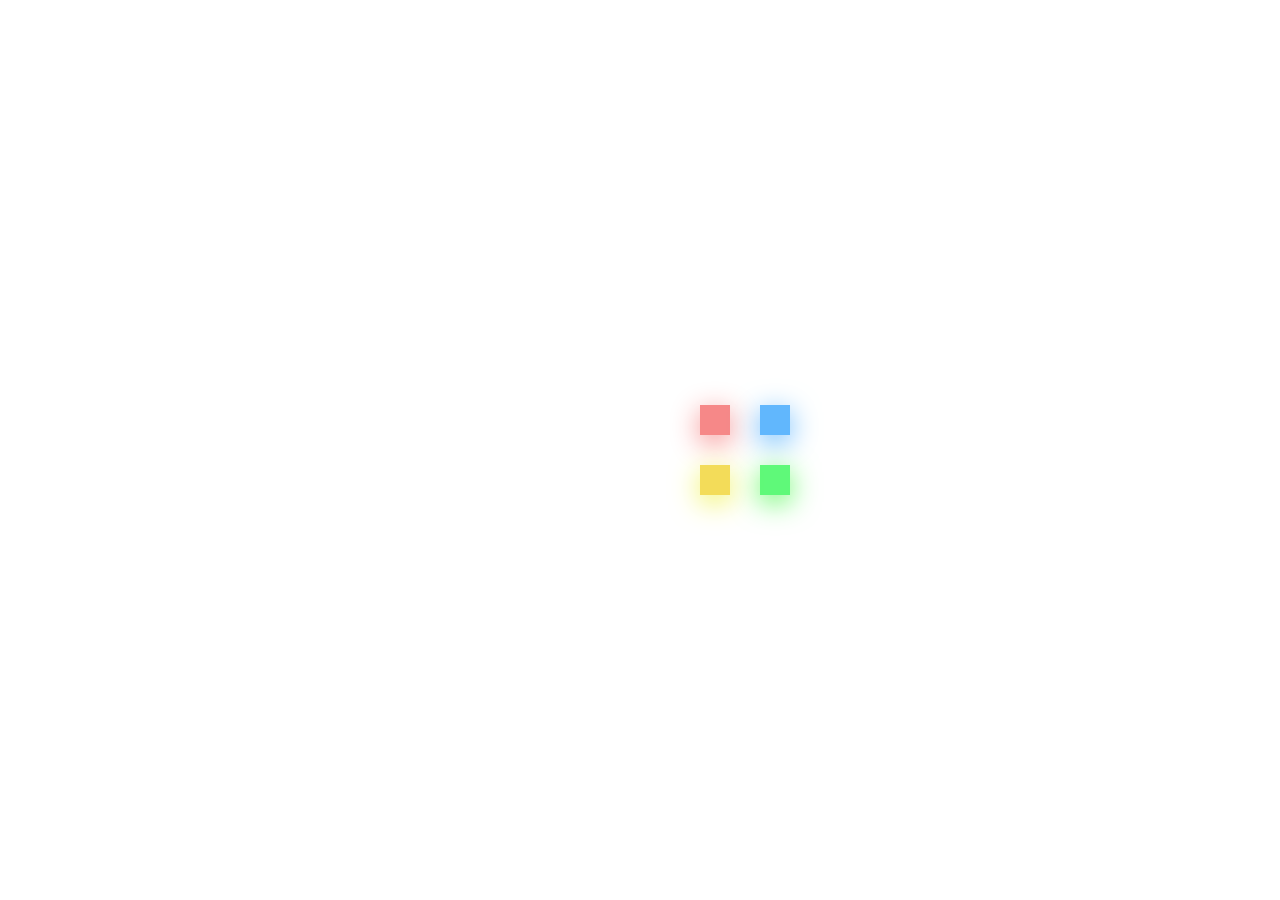
<file: anima.html>
<!DOCTYPE html>
<html lang="en">
<head>
    <meta charset="UTF-8">
    <meta name="viewport" content="width=device-width, initial-scale=1.0">
    <title>Document</title>
    <link rel="stylesheet" href="anima.css">
</head>
<body>
    <div class="animacion">
        <span></span>
        <span></span>
        <span></span>
        <span></span>
        <span></span>
    </div>
    
    
    <div class="loader">
        <div></div> 
        <div></div>
        <div></div>
        <div></div>
    </div>
</body>
</html>
</file>
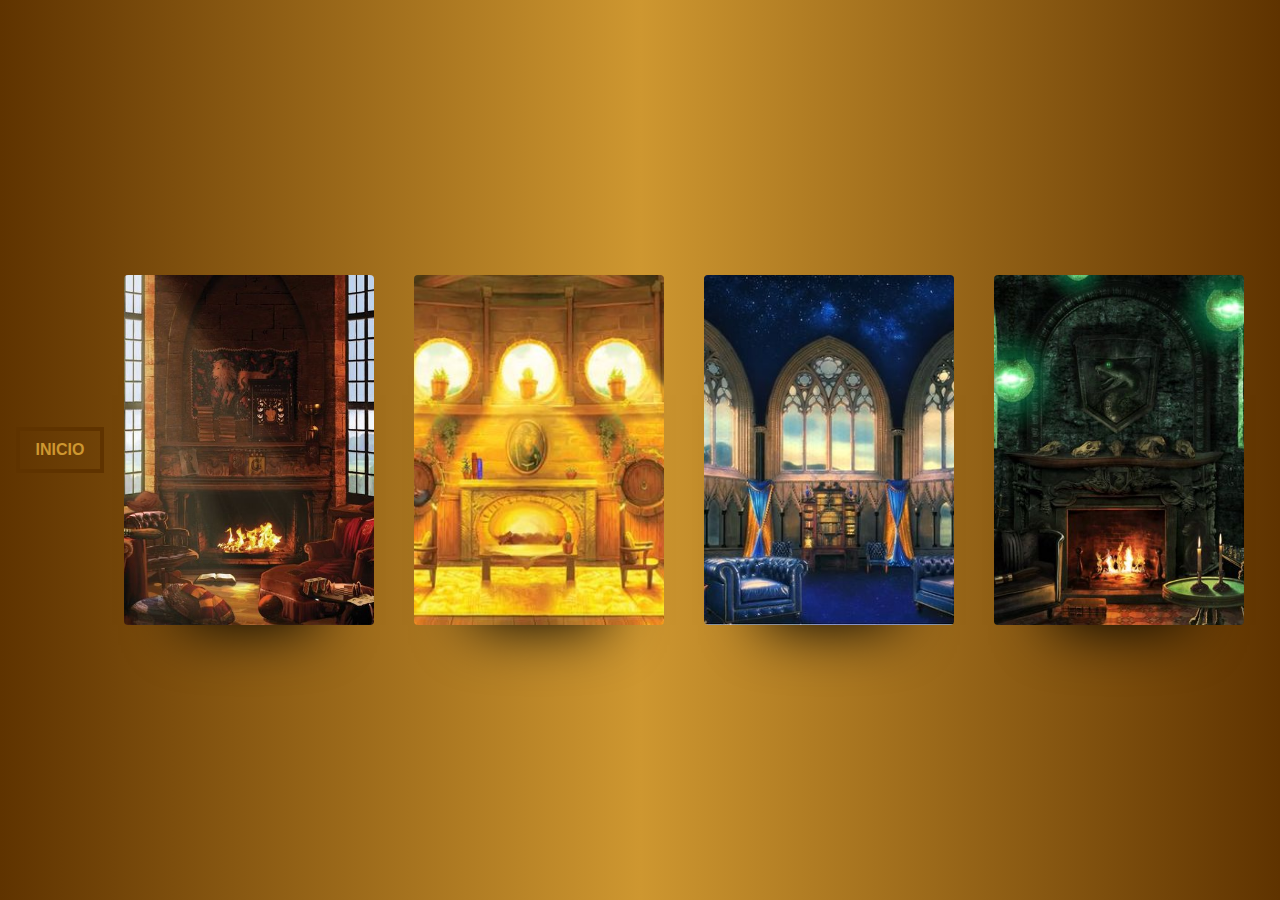
<file: Casas.html>
<!DOCTYPE html>
<html lang="en">
<head>
    <meta charset="UTF-8">
    <meta name="viewport" content="width=device-width, initial-scale=1.0">
    <title>Casas</title>
    <link rel="stylesheet" href="casas.css">
</head>
<body>
    <button><a href="paginadeinicio.html">INICIO</a>
    </button>
    <Article>
        <img src="img/pagina_principal/salaG.jpg" alt="">
        <a href="paginas secundarias/gryffindor.html">
            <img src="img/pagina_principal/gryff.png" alt="">
        </a>
    </Article>
    <Article>
        <img src="img/pagina_principal/salaH.jpg" alt="">
        <a href="paginas secundarias/hufflepuff.html">
            <img src="img/pagina_principal/huff.png" alt="">
        </a>
    </Article>
    <Article>
        <img src="img/pagina_principal/salaR.jpg" alt="">
        <a href="paginas secundarias/Ravenclaw.html">
            <img src="img/pagina_principal/rave.png" alt="">
        </a>
    </Article>
    <Article>
        <img src="img/pagina_principal/salaS.jpg" alt="">
        <a href="paginas secundarias/slytherin.html">
            <img src="img/pagina_principal/sly.png" alt="">
        </a>
    </Article>
</body>
</html>
</file>
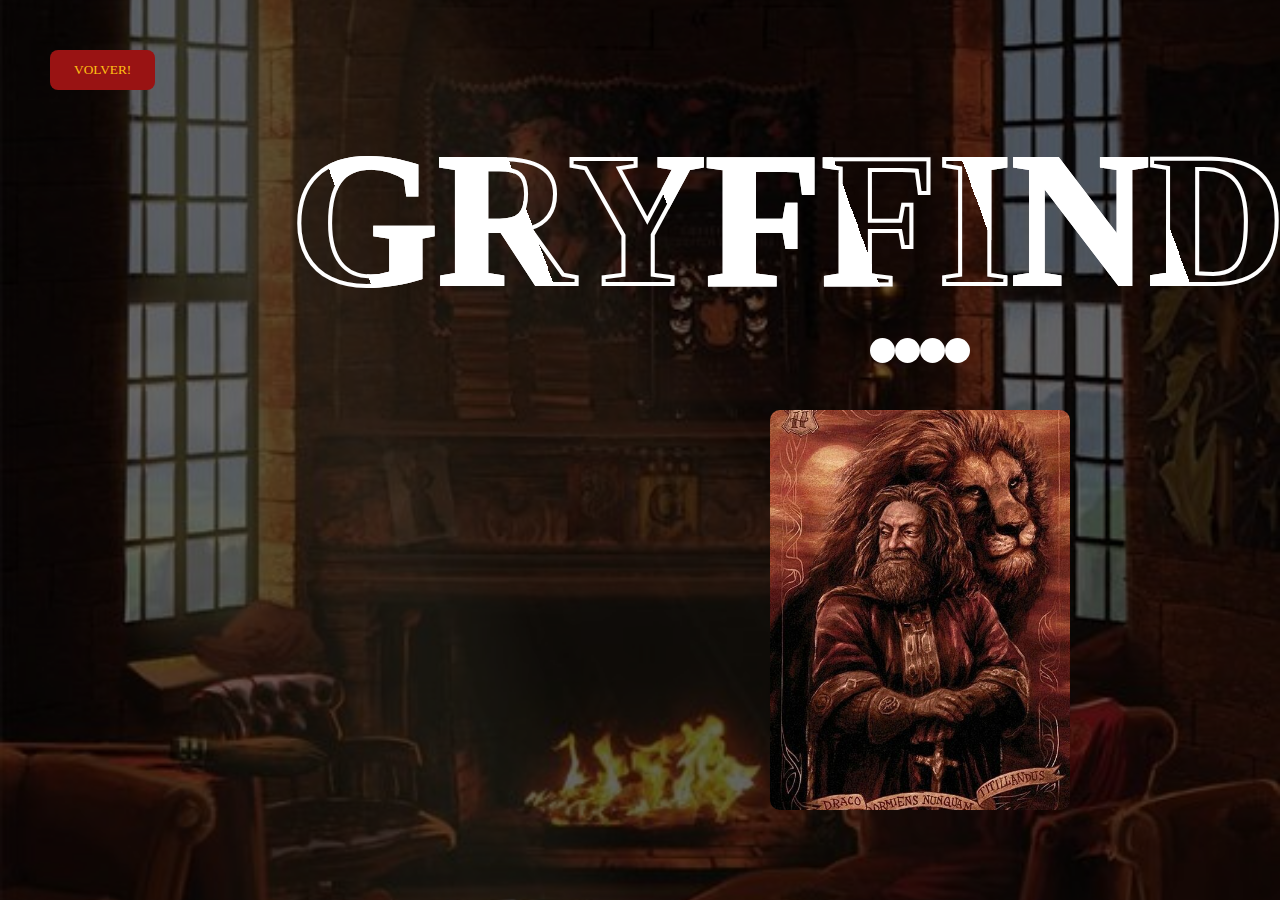
<file: paginas secundarias/gryffindor.html>
<html lang="en">
<head>
    <meta charset="UTF-8">
    <meta http-equiv="X-UA-Compatible" content="IE=edge">
    <meta name="viewport" content="width=device-width, initial-scale=1.0">
    <title>Document</title>
    <link rel="stylesheet" href="gryffindor.css">
</head>
<body>
    <button class="button"><a href="../Casas.html">VOLVER!</a></button>
    <div class="text-box">
        <h1> GRYFFINDOR </h1>
    </div>

    <div class="newtons-cradle">
        <div class="newtons-cradle__dot"></div>
        <div class="newtons-cradle__dot"></div>
        <div class="newtons-cradle__dot"></div>
        <div class="newtons-cradle__dot"></div>
    </div>

    <div class="card">
        <img src="../img/pagina_principal/4.jpg" alt="">
        <div class="card__content">
          <p class="card__title">Godric Gryffindor
          </p><p class="card__description">"Vamos a enseñar a todos aquellos con actos de valor hacia su nombre y su corazón".</p>
        </div>
      </div>
</body>
</html>
</file>
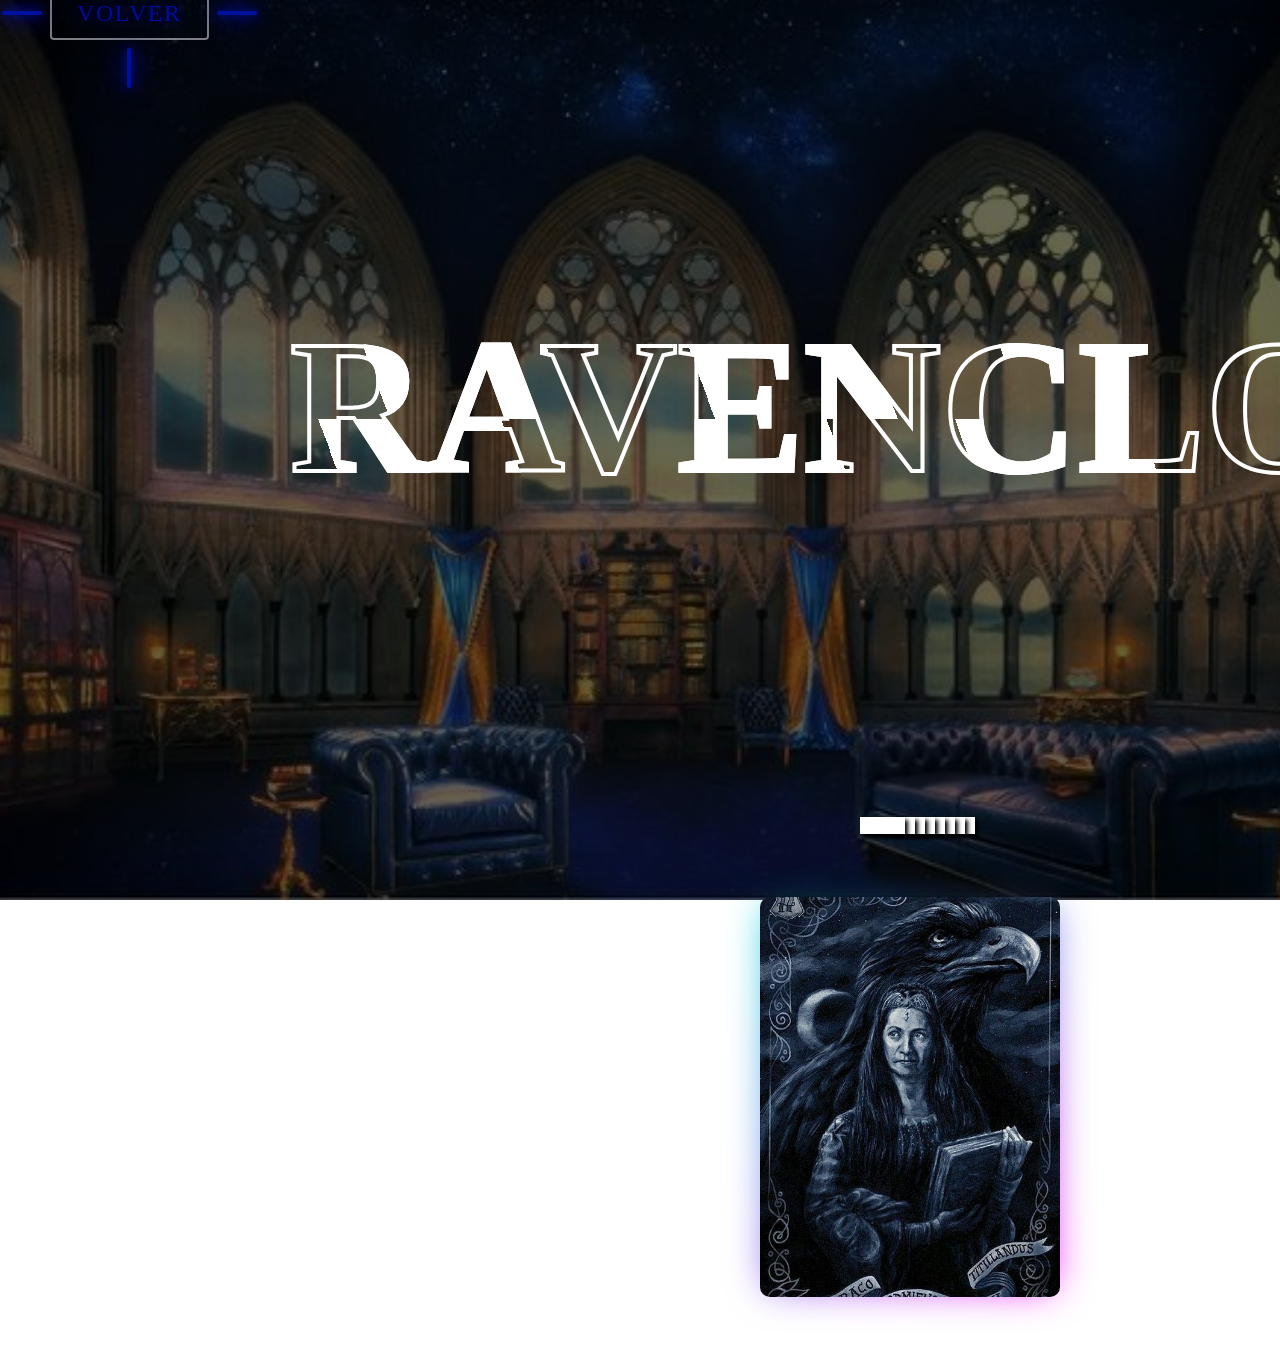
<file: paginas secundarias/ravenclaw.html>
<html lang="en">
<head>
    <meta charset="UTF-8">
    <meta http-equiv="X-UA-Compatible" content="IE=edge">
    <meta name="viewport" content="width=device-width, initial-scale=1.0">
    <title>Document</title>
    <link rel="stylesheet" href="ravenclaw.css">
</head>
<body>
    
    <a href="../Casas.html" class="button">
        <span></span>
        <span></span>
        <span></span>
        <span></span>
        VOLVER
    </a>
    <div class="text-box">
        <h1> RAVENCLOW </h1>
    </div>

    <div class="spinner">
        <span></span>
        <span></span>
        <span></span>
        <span></span>
        <span></span>
        <span></span>
        <span></span>
        <span></span>
    </div>

    <div class="card-container">
        <div class="card">
        <div class="img-content">
          <img src="../img/pagina_principal/4.3.jpg" alt="">
        </div>
        <div class="content">
          <p class="heading">Rowena Ravenclaw</p>
          <p>
            "Una inteligencia sin límites es el mayor tesoro de los hombres".
          </p>
        </div>
      </div>
</body>
</html>
</file>
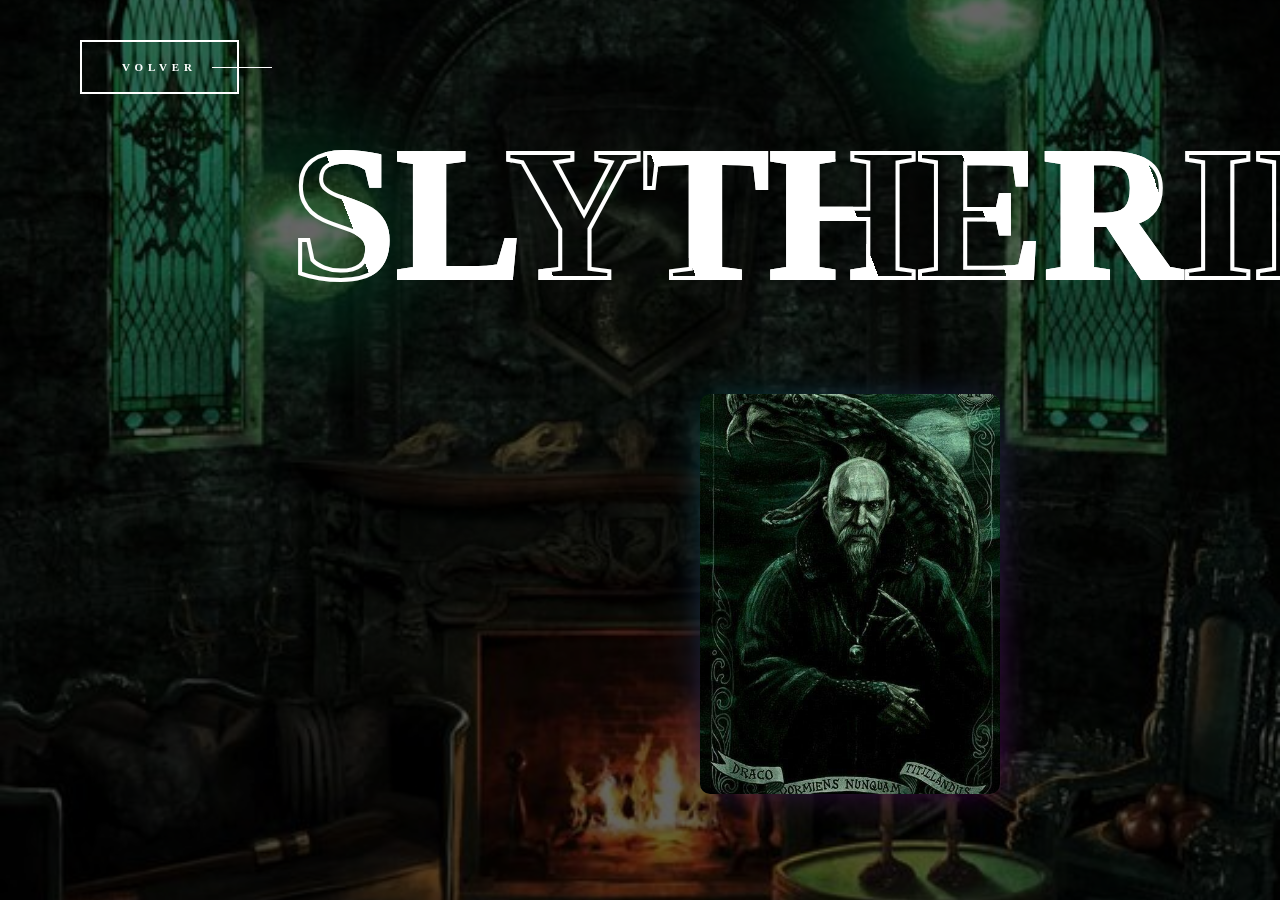
<file: paginas secundarias/slytherin.html>
<html lang="en">
<head>
    <meta charset="UTF-8">
    <meta http-equiv="X-UA-Compatible" content="IE=edge">
    <meta name="viewport" content="width=device-width, initial-scale=1.0">
    <title>Document</title>
    <link rel="stylesheet" href="slytherin.css">
</head>
<body>
    <button class="btn-slice" href="#">
        <a href="../Casas.html">
            <div class="top"><span>VOLVER</span></div>
            <div class="bottom"><span>VOLVER</span></div>
        </a>
      </button>
    <div class="text-box">
        <h1> SLYTHERIN </h1>
    </div>

    <div class="loader">
        <div class="verdeO bar"></div>
        <div class="verdeC bar"></div>
        <div class="plomo bar"></div>
        <div class="verdeO1 bar"></div>
        <div class="verdeC1 bar"></div>
        <div class="plomo1 bar"></div>
      </div>
    
      <div class="card-container">
        <div class="card">
        <div class="img-content">
          <img src="../img/pagina_principal/4.2.jpg" alt="">
        </div>
        <div class="content">
          <p class="heading">Salazar Slytherin</p>
          <p>
            "Sé tu propia espada, sé tu propia protección, sé tu propio Rey o Reina".
          </p>
        </div>
      </div>
      </div>
</body>
</html>
</file>
<file: anima.css>
*
{
    margin: 0;
    padding: 0;
    box-sizing: border-box;
}
body
{
    min-height: 100vh;
    display: flex;
    align-items: center;
    justify-content: center;
}
.animacion
{
    height: 95px;
    display: flex;
    transform: rotate(180deg);
}
.animacion span
{
    width: 38px;
    margin: 0 2px;
    border-radius: 6px;
    animation: loader 2s infinite;
}
@keyframes loader {
    0%,
    100% 
    {
        height: 15px;
        background: rgb(206, 151, 48);
    }

    25%
    {
        height: 95px;
        background: rgba(247, 205, 69, 0.5);
    }

    50%
    {
        height: 50px;
        background: rgb(95, 51, 0);
    }
    
    75%
    {
        height: 95px;
        background: rgb(78, 50, 18);
    }
}
.animacion span:nth-child(1)
{
    animation-delay: .2s;
}
.animacion span:nth-child(2)
{
    animation-delay: .4s;
}
.animacion span:nth-child(3)
{
    animation-delay: .6s;
}
.animacion span:nth-child(4)
{
    animation-delay: .8s;
}
.animacion span:nth-child(5)
{
    animation-delay: .1s;
}


.loader {
    height: 120px;
    width: 120px;
    display: flex;
    justify-content: center;
    align-items: center;
    position: relative;
  }
  
  .loader div {
    height: 30px;
    width: 30px;
    position: absolute;
    animation: move 4s infinite;
  }
  
  .loader div:nth-child(1) {
    background-color: rgb(246, 136, 136);
    box-shadow: rgb(246, 136, 136) 0px 7px 29px 0px;
    transform: translate(-30px,-30px);
    animation-delay: -1s;
  }
  
  .loader div:nth-child(2) {
    background-color: rgb(97, 183, 253);
    box-shadow: rgb(97, 183, 253) 0px 7px 29px 0px;
    transform: translate(30px,-30px);
    animation-delay: -2s;
  }
  
  .loader div:nth-child(3) {
    background-color: rgb(95, 249, 121);
    box-shadow: rgb(95, 249, 95) 0px 7px 29px 0px;
    transform: translate(30px,30px);
    animation-delay: -3s;
  }
  
  .loader div:nth-child(4) {
    background-color: rgb(243, 220, 89);
    box-shadow: rgb(240, 243, 89) 0px 7px 29px 0px;
    transform: translate(-30px,30px);
    animation-delay: -4s;
  }
  
  @keyframes move {
    0% {
      transform: translate(-30px, -30px);
    }
  
    25% {
      transform: translate(30px, -30px);
    }
  
    50% {
      transform: translate(30px, 30px);
    }
  
    75% {
      transform: translate(-30px, 30px);
    }
  
    100% {
      transform: translate(-30px, -30px);
    }
  }
</file>
<file: casas.css>
*
{
    margin: 0;
    padding: 0;
}
body
{
  background: linear-gradient(to right, rgb(95, 51, 0), rgb(206, 151, 48), rgb(95, 51, 0));
    
    min-height: 100vh;
    display: flex;
    align-items: center;
    justify-content: center;
}
button a
{
  text-decoration: none;
  color: rgb(206, 151, 48);
}
button {
  padding: 0.6em 1em;
  border: 4px solid rgb(95, 51, 0);
  transition: ease-in-out 0.3s;
  background-color: transparent;
  color: rgb(95, 51, 0);
  font-weight: bolder;
  font-size: 16px;
 }
 
 button:hover {
  transform: scale(1.2) rotate(10deg);
  background-color: rgb(95, 51, 0);
 }
  
article
{
    position: relative;
    width: 250px;
    transition: all .3s ease;
    display: grid;
    place-items: center;
    margin: 20px;
}
article img:first-child
{
    box-shadow: 0 60px 60px -60px black;
    border-radius: 4px;
    object-fit: cover;
    width: 100%;
    height: 350px;
}
article img:last-child
{
    position: absolute;
    width: 200px;
    height: 220px;
    bottom: 0;
    left: 0;
    right: 0;
    margin: auto;
    transform: translateY(25%);
    transition: .3s ease;
    opacity: 0;
    cursor: pointer;
}
article:hover
{
    transform: perspective(250px) rotateX(10deg) translateY(-5%) translateZ(0);
}
article::before
{
    content: '';
    position: absolute;
    bottom: 0;
    height: 100%;
    width: 100%;
    background-image: linear-gradient(
        to bottom,
        transparent 10%,
        rgba(0, 0, 0, 0.5) 50%,
        rgba(0, 0, 0) 95%
    );
    opacity: 0;
    transition: all .3s ease;
}
article:hover::before
{
    opacity: 1;
}
article:hover img:last-child
{
    opacity: 1;
    transform: translateY(10%);
}
</file>
<file: paginas secundarias/gryffindor.css>
* {
    margin: 0;
    padding: 0;
    box-sizing: border-box;
    font-family: 'Times New Roman';
}

body {
   
    justify-content: center;
    align-items: center;
    height: 100vh;
    background-image: url("Img/salaG.jpg");
    background-position: center;
    background-repeat: no-repeat;
    background-size: cover;
    background-attachment: fixed;
}
.button {
    position: relative;
    padding: 12px 24px;
    border-radius: 8px;
    border: none;
    cursor: pointer;
    background-color: #991313;
    transition: all 0.2s ease;
    margin: 50px 50px;
  }
.button a
{
    text-decoration: none;
    color: #ffc014;
}
  .button:active {
    transform: scale(0.95);
  }
  
  .button:before,
  .button:after {
    position: absolute;
    content: "";
    width: 150%;
    left: 50%;
    height: 100%;
    transform: translateX(-50%);
    z-index: -1000;
    background-repeat: no-repeat;
  }
  
  .button:hover:before {
    top: -70%;
    background-image: radial-gradient(circle, #991313 20%, transparent 20%),
      radial-gradient(circle, transparent 20%, #991313 20%, transparent 30%),
      radial-gradient(circle, #991313 20%, transparent 20%),
      radial-gradient(circle, #991313 20%, transparent 20%),
      radial-gradient(circle, transparent 10%, #991313 15%, transparent 20%),
      radial-gradient(circle, #991313 20%, transparent 20%),
      radial-gradient(circle, #991313 20%, transparent 20%),
      radial-gradient(circle, #991313 20%, transparent 20%),
      radial-gradient(circle, #991313 20%, transparent 20%);
    background-size: 10% 10%, 20% 20%, 15% 15%, 20% 20%, 18% 18%, 10% 10%, 15% 15%,
      10% 10%, 18% 18%;
    background-position: 50% 120%;
    animation: orangeTopBubbles 3s ease;
  }
  
  @keyframes orangeTopBubbles {
    0% {
      background-position: 5% 90%, 10% 90%, 10% 90%, 15% 90%, 25% 90%, 25% 90%,
        40% 90%, 55% 90%, 70% 90%;
    }
  
    50% {
      background-position: 0% 80%, 0% 20%, 10% 40%, 20% 0%, 30% 30%, 22% 50%,
        50% 50%, 65% 20%, 90% 30%;
    }
  
    100% {
      background-position: 0% 70%, 0% 10%, 10% 30%, 20% -10%, 30% 20%, 22% 40%,
        50% 40%, 65% 10%, 90% 20%;
      background-size: 0% 0%, 0% 0%, 0% 0%, 0% 0%, 0% 0%, 0% 0%;
    }
  }
  
  .button:hover::after {
    bottom: -70%;
    background-image: radial-gradient(circle, #ffc014 20%, transparent 20%),
      radial-gradient(circle, #ffc014 20%, transparent 20%),
      radial-gradient(circle, transparent 10%, #ffc014 15%, transparent 20%),
      radial-gradient(circle, #ffc014 20%, transparent 20%),
      radial-gradient(circle, #ffc014 20%, transparent 20%),
      radial-gradient(circle, #ffc014 20%, transparent 20%),
      radial-gradient(circle, #ffc014 20%, transparent 20%);
    background-size: 15% 15%, 20% 20%, 18% 18%, 20% 20%, 15% 15%, 20% 20%, 18% 18%;
    background-position: 50% 0%;
    animation: orangeBottomBubbles 3s ease;
  }
  
  @keyframes orangeBottomBubbles {
    0% {
      background-position: 10% -10%, 30% 10%, 55% -10%, 70% -10%, 85% -10%,
        70% -10%, 70% 0%;
    }
  
    50% {
      background-position: 0% 80%, 20% 80%, 45% 60%, 60% 100%, 75% 70%, 95% 60%,
        105% 0%;
    }
  
    100% {
      background-position: 0% 90%, 20% 90%, 45% 70%, 60% 110%, 75% 80%, 95% 70%,
        110% 10%;
      background-size: 0% 0%, 0% 0%, 0% 0%, 0% 0%, 0% 0%, 0% 0%;
    }
}
body:before {
    content: '';
    position: absolute;
    top: 0;
    bottom: 0;
    left: 0;
    right: 0;
    background-color: rgba(0, 0, 0, 0.6);
}
h1 {
    font-size: 60px;
    color:transparent;
    position: relative;
    cursor: pointer;
    padding: 0 300px;
}
.text-box h1{
    font-size: 190px;
    line-height: 160px;
    margin-left: -10px;
    color: transparent;
    -webkit-text-stroke: 4px #fff;
    background: url(Img/back.png);
    -webkit-background-clip: text;
    background-clip: text;
    background-position: 0 0;
    animation: back 25s linear infinite;
}
@keyframes back{
    100%{
        background-position: 2000px 0;
    }
}
.newtons-cradle {
    --uib-size: 100px;
    --uib-speed: 1.2s;
    --uib-color: #ffffff;
    position: relative;
    display: flex;
    align-items: center;
    justify-content: center;
    margin: 0 870px;
    width: var(--uib-size);
    height: var(--uib-size);
   }
   
   .newtons-cradle__dot {
    position: relative;
    display: flex;
    align-items: center;
    height: 100%;
    width: 25%;
    transform-origin: center top;
   }
   
   .newtons-cradle__dot::after {
    content: '';
    display: block;
    width: 100%;
    height: 25%;
    border-radius: 50%;
    background-color: var(--uib-color);
   }
   
   .newtons-cradle__dot:first-child {
    animation: swing var(--uib-speed) linear infinite;
   }
   
   .newtons-cradle__dot:last-child {
    animation: swing2 var(--uib-speed) linear infinite;
   }
   
   @keyframes swing {
    0% {
     transform: rotate(0deg);
     animation-timing-function: ease-out;
    }
   
    25% {
     transform: rotate(70deg);
     animation-timing-function: ease-in;
    }
   
    50% {
     transform: rotate(0deg);
     animation-timing-function: linear;
    }
   }
   
   @keyframes swing2 {
    0% {
     transform: rotate(0deg);
     animation-timing-function: linear;
    }
   
    50% {
     transform: rotate(0deg);
     animation-timing-function: ease-out;
    }
   
    75% {
     transform: rotate(-70deg);
     animation-timing-function: ease-in;
    }
   }
   .card
   {
       position: relative;
       width: 350px;
       height: 500px;
       margin: 30px;
   }
   .card .face
   {
       position: absolute;
       width: 100%;
       height: 100%;
       backface-visibility: hidden;
       border-radius: 5px;
       overflow: hidden;
       transition: .5s;
   }
   .card .front
   {
       transform: perspective(600px) rotateY(0deg);
       box-shadow: 0 5px 10px black;
   }
   .card .front img
   {
       position: absolute;
       width: 350px;
       height: 500px;
   }
   .card .front h3
   {
       position: absolute;
       bottom: 0;
       width: 100%;
       height: 45px;
       line-height: 45px;
       color: #FFAD08;
       background: #8A0000;
       text-align: center;
   }
   .card .back
   {
       transform: perspective(600px) rotateY(180deg);
       background: #8A0000;
       padding: 5px;
       color:#FFAD08;
       display: flex;
       flex-direction: column;
       justify-content: space-between;
       text-align: center;
       box-shadow: black;
   }
   .card .back .link
   {
       border-top: solid 1px #FFAD08;
       height: 50px;
       line-height: 50px;
   }
   .card .back .link a
   {
       color: #FFAD08;
   }
   .card .back h3
   {
       font-size: 30px;
       margin-top: 20px;
       letter-spacing: 2px;
   }
   .card .back p
   {
       letter-spacing: 1px;
   }
   .card:hover .front
   {
       transform: perspective(600px) rotateY(180deg);
   }
   .card:hover .back
   {
       transform: perspective(600px) rotateY(360deg);
   }
   .imagen
   {
       background: #8A0000;
       height: 510px;
       width: 920px;
       margin: 0px 385px;
   }
   .imagen h3
   {
       color: #FFAD08;
   }
   .imagen p
   {
       color: #FFAD08;
   }
   .himno
   {
       background: #8A0000;
       height: 580px;
       width: 920px;
       margin: 0px 220px;
   }
   .himno h2
   {
       color: #FFAD08;
       text-align: center;
   }
   .himno p
   {
       color: #FFAD08;
       text-align: center;
       margin: 2px 0px;
   }
   .barralateral
   {
       background:#8A0000;
       margin: 5px 0px;
       color: #8A0000;
   }
   .pie
   {
       text-align: center;
       color: #470000;
       background: #470000;
       height: 30px;
       margin: 5px 0px;
   }  

   .card {
    position: relative;
    width: 300px;
    height: 400px;
    background: linear-gradient(-45deg, #FFAD08 0%, #8A0000 100% );
    border-radius: 10px;
    display: flex;
    align-items: center;
    justify-content: center;
    overflow: hidden;
    transition: all 0.6s cubic-bezier(0.23, 1, 0.320, 1);
    margin: 10px 770px;
  }
  
  .card img {
    width: 100%;
    fill: #333;
    transition: all 0.6s cubic-bezier(0.23, 1, 0.320, 1);
  }
  
  .card:hover {
    transform: rotate(-5deg) scale(1.1);
    box-shadow: 0 10px 20px rgba(0, 0, 0, 0.2);
  }
  
  .card__content {
    position: absolute;
    top: 50%;
    left: 50%;
    transform: translate(-50%, -50%) rotate(-45deg);
    width: 100%;
    height: 100%;
    padding: 20px;
    box-sizing: border-box;
    background-color: #fff;
    opacity: 0;
    transition: all 0.6s cubic-bezier(0.23, 1, 0.320, 1);
  }
  
  .card:hover .card__content {
    transform: translate(-50%, -50%) rotate(0deg);
    opacity: 1;
  }
  
  .card__title {
    align-items: center;
    margin: 0;
    font-size: 24px;
    color: #333;
    font-weight: 700;
  }
  
  .card__description {
    margin: 10px 0 0;
    font-size: 14px;
    color: #777;
    line-height: 1.4;
  }
  
  .card:hover img {
    scale: 0;
    transform: rotate(-45deg);
  }
</file>
<file: paginas secundarias/ravenclaw.css>
* {
    margin: 0;
    padding: 0;
    box-sizing: border-box;
    font-family: 'Times New Roman';
}


body {
    justify-content: center;
    align-items: center;
    height: 100vh;
    background-image: url("Img/salaR.jpg");
    background-position: center;
    background-repeat: no-repeat;
    background-size: cover;
    background-attachment: fixed;
}
.button {
    position: relative;
    padding: 12px 25px;
    font-size: 1.5rem;
    color: #00109e;
    border: 2px solid rgba(255, 255, 255, 0.5);
    border-radius: 4px;
    text-shadow: 0 0 15px #00109e;
    text-decoration: none;
    text-transform: uppercase;
    letter-spacing: 0.1rem;
    transition: 0.5s;
    z-index: 1;
    margin: 80px 50px;
    
  }
  
  .button:hover {
    color: #adadad;
    border: 2px solid white;
    box-shadow: 0 0 0px #00109e;
  }
  
  .button::before {
    content: '';
    position: absolute;
    top: 0;
    left: 0;
    width: 100%;
    height: 100%;
    background: #00109e;
    z-index: -1;
    transform: scale(0);
    transition: 0.5s;
  }
  
  .button:hover::before {
    transform: scale(1);
    transition-delay: 0.5s;
    box-shadow: 0 0 10px #00109e,
      0 0 30px #00109e,
      0 0 60px #00109e;
  }
  
  .button span {
    position: absolute;
    background: #00109e;
    pointer-events: none;
    border-radius: 2px;
    box-shadow: 0 0 10px #00109e,
      0 0 20px #00109e,
      0 0 30px #00109e,
      0 0 50px #00109e,
      0 0 100px #00109e;
    transition: 0.5s ease-in-out;
    transition-delay: 0.25s;
  }
  
  .button:hover span {
    opacity: 0;
    transition-delay: 0s;
  }
  
  .button span:nth-child(1),
  .button span:nth-child(3) {
    width: 40px;
    height: 4px;
  }
  
  .button:hover span:nth-child(1),
  .button:hover span:nth-child(3) {
    transform: translateX(0);
  }
  
  .button span:nth-child(2),
  .button span:nth-child(4) {
    width: 4px;
    height: 40px;
  }
  
  .button:hover span:nth-child(1),
  .button:hover span:nth-child(3) {
    transform: translateY(0);
  }
  
  .button span:nth-child(1) {
    top: calc(50% - 2px);
    left: -50px;
    transform-origin: left;
  }
  
  .button:hover span:nth-child(1) {
    left: 50%;
  }
  
  .button span:nth-child(3) {
    top: calc(50% - 2px);
    right: -50px;
    transform-origin: right;
  }
  
  .button:hover span:nth-child(3) {
    right: 50%;
  }
  
  .button span:nth-child(2) {
    left: calc(50% - 2px);
    top: -50px;
    transform-origin: top;
  }
  
  .button:hover span:nth-child(2) {
    top: 50%;
  }
  
  .button span:nth-child(4) {
    left: calc(50% - 2px);
    bottom: -50px;
    transform-origin: bottom;
  }
  
  .button:hover span:nth-child(4 ) {
    bottom: 50%;
  }
body:before {
    content: '';
    position: absolute;
    top: 0;
    bottom: 0;
    left: 0;
    right: 0;
    background-color: rgba(0, 0, 0, 0.6);
}
h1 {
    font-size: 60px;
    color:transparent;
    position: relative;
    cursor: pointer;
    padding: 300px;
}
.text-box h1{
    font-size: 190px;
    line-height: 160px;
    margin-left: -10px;
    color: transparent;
    -webkit-text-stroke: 4px #fff;
    background: url(Img/back.png);
    -webkit-background-clip: text;
    background-clip: text;
    background-position: 0 0;
    animation: back 25s linear infinite;
}
@keyframes back{
    100%{
        background-position: 2000px 0;
    }
}

.spinner {
    position: relative;
    width: 60px;
    height: 60px;
    display: flex;
    justify-content: center;
    align-items: center;
    border-radius: 50%;
    margin-left: 850px;
    
  }
  
  .spinner span {
    position: absolute;
    top: 50%;
    left: var(--left);
    width: 45px;
    height: 17px;
    background: #ffff;
    animation: dominos 2s ease infinite;
    box-shadow: 3px 3px 4px 0px black;
  }
  
  .spinner span:nth-child(1) {
    --left: 80px;
    animation-delay: 0.125s;
  }
  
  .spinner span:nth-child(2) {
    --left: 70px;
    animation-delay: 0.3s;
  }
  
  .spinner span:nth-child(3) {
    left: 60px;
    animation-delay: 0.425s;
  }
  
  .spinner span:nth-child(4) {
    animation-delay: 0.54s;
    left: 50px;
  }
  
  .spinner span:nth-child(5) {
    animation-delay: 0.665s;
    left: 40px;
  }
  
  .spinner span:nth-child(6) {
    animation-delay: 0.79s;
    left: 30px;
  }
  
  .spinner span:nth-child(7) {
    animation-delay: 0.915s;
    left: 20px;
  }
  
  .spinner span:nth-child(8) {
    left: 10px;
  }
  
  @keyframes dominos {
    50% {
      opacity: 0.7;
    }
  
    75% {
      -webkit-transform: rotate(90deg);
      transform: rotate(90deg);
    }
  
    80% {
      opacity: 1;
    }
  }
  
  .card-container {
    width: 300px;
    height: 400px;
    position: relative;
    border-radius: 10px;
    margin: 50 760px;
  }
  
  .card-container::before {
    content: "";
    z-index: -1;
    position: absolute;
    inset: 0;
    background: linear-gradient(-45deg, #fc00ff 0%, #00dbde 100% );
    transform: translate3d(0, 0, 0) scale(0.95);
    filter: blur(20px);
  }
  
  .card {
    width: 100%;
    height: 100%;
    border-radius: inherit;
    overflow: hidden;
  }
  
  .card .img-content {
    width: 100%;
    height: 100%;
    display: flex;
    align-items: center;
    justify-content: center;
    background: linear-gradient(-45deg, #fc00ff 0%, #00dbde 100% );
    transition: scale 0.6s, rotate 0.6s, filter 1s;
  }
  
  .card .img-content img {
    width: 100%;
    fill: #212121;
    transition: all 0.6s cubic-bezier(0.23, 1, 0.320, 1);
  }
  
  .card .content {
    position: absolute;
    top: 0;
    left: 0;
    width: 100%;
    height: 100%;
    display: flex;
    flex-direction: column;
    align-items: center;
    justify-content: center;
    text-align: center;
    gap: 10px;
    color: #e8e8e8;
    padding: 20px;
    line-height: 1.5;
    border-radius: 5px;
    opacity: 0;
    pointer-events: none;
    transform: translateY(50px);
    transition: all 0.6s cubic-bezier(0.23, 1, 0.320, 1);
  }
  
  .card .content .heading {
    font-size: 32px;
    font-weight: 700;
  }
  
  .card:hover .content {
    opacity: 1;
    transform: translateY(0);
  }
  
  .card:hover .img-content {
    scale: 2.5;
    rotate: 30deg;
    filter: blur(7px);
  }
  
  .card:hover .img-content img {
    fill: transparent;
  }
  

  h3 
  {
    text-shadow: 7px 4px 5px blue;
  }
</file>
<file: paginas secundarias/slytherin.css>
* {
    margin: 0;
    padding: 0;
    box-sizing: border-box;
    font-family: 'Times New Roman';
}

body {

    justify-content: center;
    align-items: center;
    height: 100vh;

    background-image: url("Img/salaS.jpg");
    background-position: center;
    background-repeat: no-repeat;
    background-size: cover;
    background-attachment: fixed;
}
button a
{
    text-decoration: none;
    color: #ffffff;
}
.btn-slice {
    background-color: transparent;
    padding: 1.2rem 2.5rem;
    border: 2px solid #ffffff;
    border-radius: 0rem;
    color: #ffffff;
    font-size: 0.6875rem;
    font-weight: 700;
    letter-spacing: 0.3rem;
    position: relative;
    margin: 40px 80px;
    -moz-transition: all 1000ms cubic-bezier(0.890, -0.170, 0.140, 1.225);
    -o-transition: all 1000ms cubic-bezier(0.890, -0.170, 0.140, 1.225);
    transition: all 1000ms cubic-bezier(0.890, -0.170, 0.140, 1.225);
   /* custom */
    -moz-transition-timing-function: cubic-bezier(0.890, -0.170, 0.140, 1.225);
    -o-transition-timing-function: cubic-bezier(0.890, -0.170, 0.140, 1.225);
    transition-timing-function: cubic-bezier(0.890, -0.170, 0.140, 1.225);
   /* custom */
  }
  
  .btn-slice .top {
    position: relative;
    height: 6px;
    overflow: hidden;
    top: 0;
    -moz-transition: all 300ms cubic-bezier(1.000, -0.055, 0.025, 1.040);
    -o-transition: all 300ms cubic-bezier(1.000, -0.055, 0.025, 1.040);
    transition: all 300ms cubic-bezier(1.000, -0.055, 0.025, 1.040);
   /* custom */
    -moz-transition-timing-function: cubic-bezier(1.000, -0.055, 0.025, 1.040);
    -o-transition-timing-function: cubic-bezier(1.000, -0.055, 0.025, 1.040);
    transition-timing-function: cubic-bezier(1.000, -0.055, 0.025, 1.040);
   /* custom */
    -webkit-transition-delay: 0.35s;
    -moz-transition-delay: 0.35s;
    -ms-transition-delay: 0.35s;
    -o-transition-delay: 0.35s;
    transition-delay: 0.35s;
  }
  
  .btn-slice .bottom {
    position: relative;
    height: 6px;
    overflow: hidden;
    bottom: 0;
    -moz-transition: all 300ms cubic-bezier(1.000, -0.055, 0.025, 1.040);
    -o-transition: all 300ms cubic-bezier(1.000, -0.055, 0.025, 1.040);
    transition: all 300ms cubic-bezier(1.000, -0.055, 0.025, 1.040);
   /* custom */
    -moz-transition-timing-function: cubic-bezier(1.000, -0.055, 0.025, 1.040);
    -o-transition-timing-function: cubic-bezier(1.000, -0.055, 0.025, 1.040);
    transition-timing-function: cubic-bezier(1.000, -0.055, 0.025, 1.040);
   /* custom */
    -webkit-transition-delay: 0.35s;
    -moz-transition-delay: 0.35s;
    -ms-transition-delay: 0.35s;
    -o-transition-delay: 0.35s;
    transition-delay: 0.35s;
  }
  
  .btn-slice .bottom span {
    top: -6px;
    position: absolute;
    left: 0;
  }
  
  .btn-slice:hover .top {
    top: -5px;
    -webkit-transition-delay: 0.35s;
    -moz-transition-delay: 0.35s;
    -ms-transition-delay: 0.35s;
    -o-transition-delay: 0.35s;
    transition-delay: 0.35s;
  }
  
  .btn-slice:hover .bottom {
    bottom: -5px;
    -webkit-transition-delay: 0.35s;
    -moz-transition-delay: 0.35s;
    -ms-transition-delay: 0.35s;
    -o-transition-delay: 0.35s;
    transition-delay: 0.35s;
  }
  
  .btn-slice:hover, .btn-slice:focus, .btn-slice:active {
    margin-left: 10px;
  }
  
  .btn-slice:before {
    content: '';
    height: 1px;
    width: 60px;
    background-color: #ffffff;
    position: absolute;
    margin-top: 6px;
    right: -35px;
    -moz-transition: all 1000ms cubic-bezier(0.890, -0.170, 0.140, 1.225);
    -o-transition: all 1000ms cubic-bezier(0.890, -0.170, 0.140, 1.225);
    transition: all 1000ms cubic-bezier(0.890, -0.170, 0.140, 1.225);
   /* custom */
    -moz-transition-timing-function: cubic-bezier(0.890, -0.170, 0.140, 1.225);
    -o-transition-timing-function: cubic-bezier(0.890, -0.170, 0.140, 1.225);
    transition-timing-function: cubic-bezier(0.890, -0.170, 0.140, 1.225);
   /* custom */
  }
  
  .btn-slice:hover:before {
    width: 130%;
  }

body:before {
    content: '';
    position: absolute;
    top: 0;
    bottom: 0;
    left: 0;
    right: 0;
    background-color: rgba(0, 0, 0, 0.6);
}
h1 {
    font-size: 60px;
    color:transparent;
    position: relative;
    cursor: pointer;
    padding: 0 300px;
}
.text-box h1{
    font-size: 190px;
    line-height: 160px;
    margin-left: -10px;
    color: transparent;
    -webkit-text-stroke: 4px #fff;
    background: url(Img/back.png);
    -webkit-background-clip: text;
    background-clip: text;
    background-position: 0 0;
    animation: back 25s linear infinite;
}
@keyframes back{
    100%{
        background-position: 2000px 0;
    }
}

.loader {
    height: 50px;
    display: flex;
    align-items: flex-end;
    gap: 3px;
    margin: 0 750px;
  }
  
  .bar {
    height: 15px;
    width: 22px;
    animation-duration: 1s;
    margin: 5px;
    animation-name: changeHeight;
    animation-iteration-count: infinite;
    animation-direction: alternate;
  }
  
  .verdeO {
    background-color: #008121;
    box-shadow: 1px 1px 10px #008121;
    animation-delay: 0.10s;
  }
  
  .verdeC {
    background-color: #66ff00;
    box-shadow: 1px 1px 10px #66ff00;
    animation-delay: 0.20s;
  }
  
  .plomo {
    background-color: #757575;
    box-shadow: 1px 1px 10px #757575;
    animation-delay: 0.25s;
  }
  
  .verdeO1 {
    background-color: #008121;
    box-shadow: 1px 1px 10px #008121;
    animation-delay: 0.30s;
  }
  
  .verdeC1 {
    background-color: #48ff00;
    box-shadow: 1px 1px 10px #66ff00;
    animation-delay: 0.35s;
  }
  
  .plomo1 {
    background-color: #7a7a7a;
    box-shadow: 1px 1px 10px #757575;
    animation-delay: 0.40s;
  }
  
  @keyframes changeHeight {
    from {
      height: 5px;
    }
  
    to {
      height: 40px;
    }
  }

  .card-container {
    width: 300px;
    height: 400px;
    position: relative;
    border-radius: 10px;
    margin: 50 700px;
  }
  
  .card-container::before {
    content: "";
    z-index: -1;
    position: absolute;
    inset: 0;
    background: linear-gradient(-45deg, #fc00ff 0%, #00dbde 100% );
    transform: translate3d(0, 0, 0) scale(0.95);
    filter: blur(20px);
  }
  
  .card {
    width: 100%;
    height: 100%;
    border-radius: inherit;
    overflow: hidden;
  }
  
  .card .img-content {
    width: 100%;
    height: 100%;
    display: flex;
    align-items: center;
    justify-content: center;
    background: linear-gradient(-45deg, #fc00ff 0%, #00dbde 100% );
    transition: scale 0.6s, rotate 0.6s, filter 1s;
  }
  
  .card .img-content img {
    width: 100%;
    fill: #212121;
    transition: all 0.6s cubic-bezier(0.23, 1, 0.320, 1);
  }
  
  .card .content {
    position: absolute;
    top: 0;
    left: 0;
    width: 100%;
    height: 100%;
    display: flex;
    flex-direction: column;
    align-items: center;
    justify-content: center;
    text-align: center;
    gap: 10px;
    color: #e8e8e8;
    padding: 20px;
    line-height: 1.5;
    border-radius: 5px;
    opacity: 0;
    pointer-events: none;
    transform: translateY(50px);
    transition: all 0.6s cubic-bezier(0.23, 1, 0.320, 1);
  }
  
  .card .content .heading {
    font-size: 32px;
    font-weight: 700;
  }
  
  .card:hover .content {
    opacity: 1;
    transform: translateY(0);
  }
  
  .card:hover .img-content {
    scale: 2.5;
    rotate: 30deg;
    filter: blur(7px);
  }
  
  .card:hover .img-content img {
    fill: transparent;
  }
</file>
